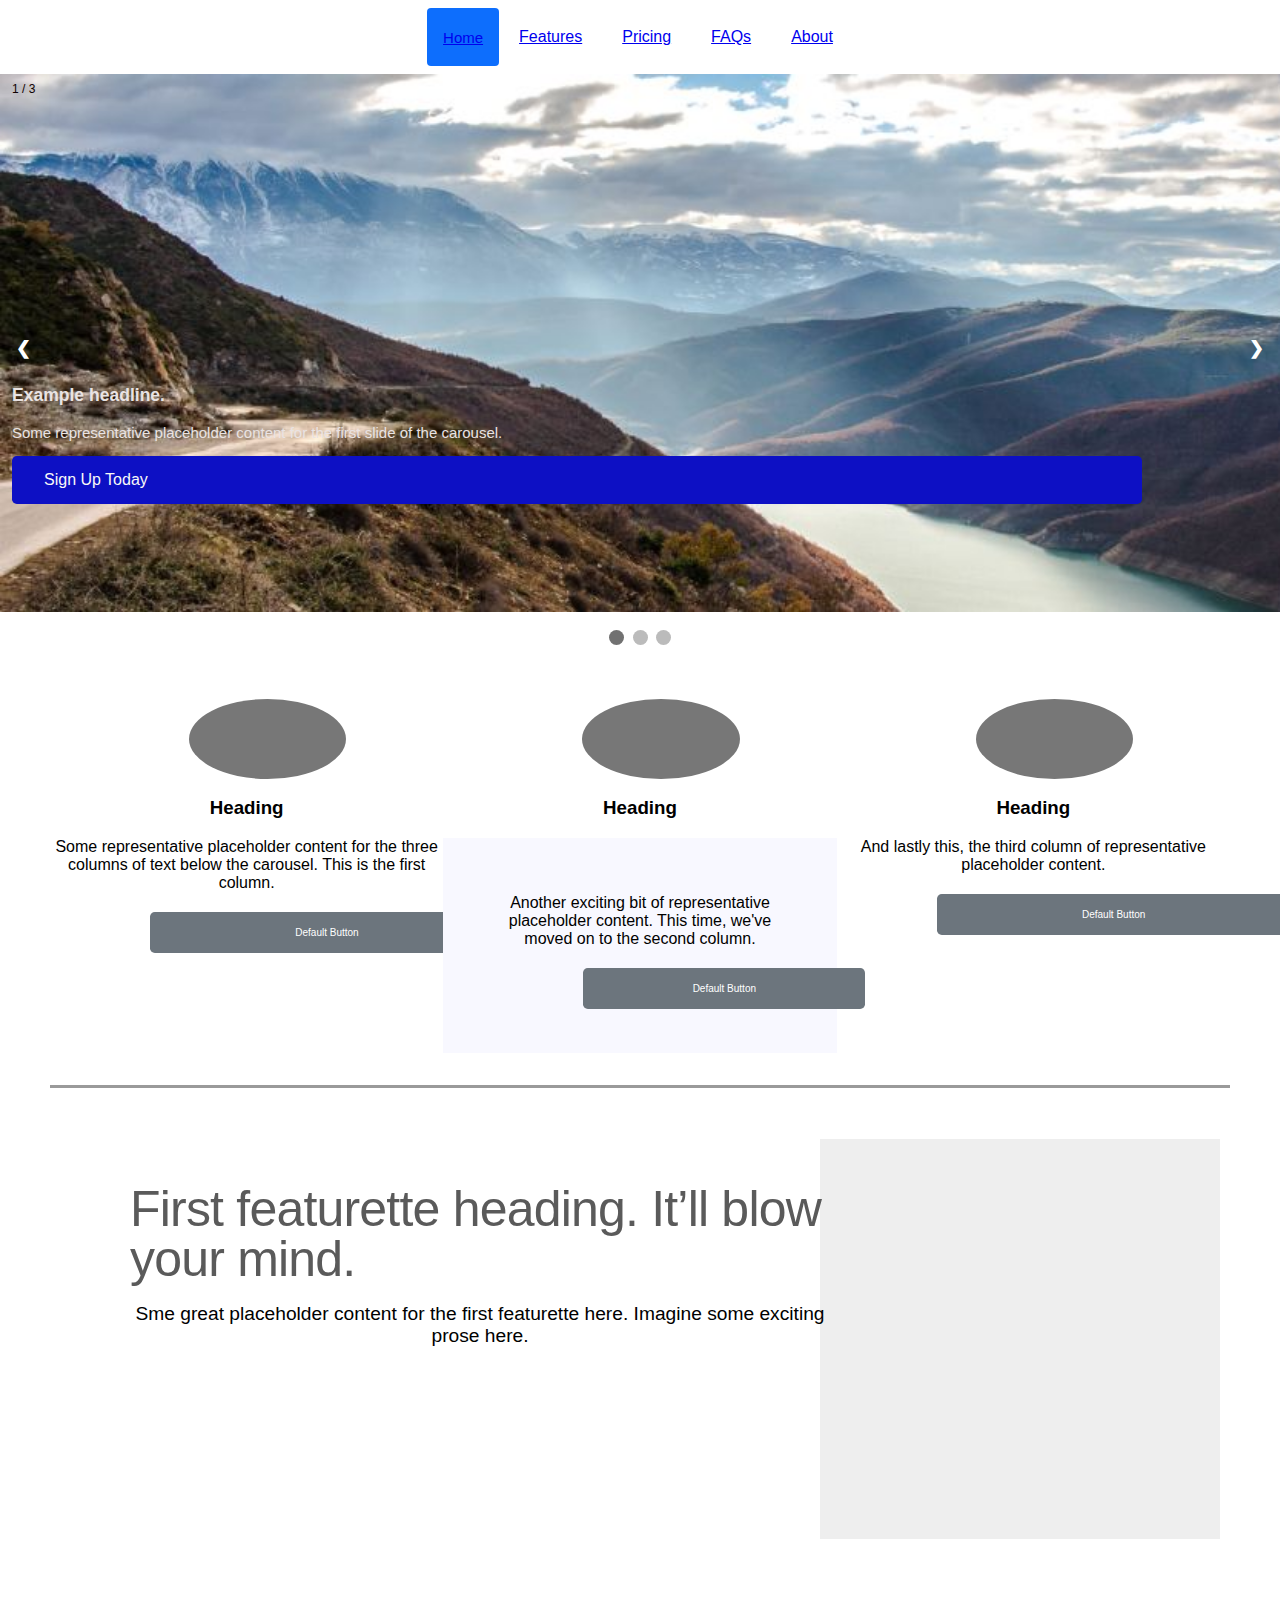
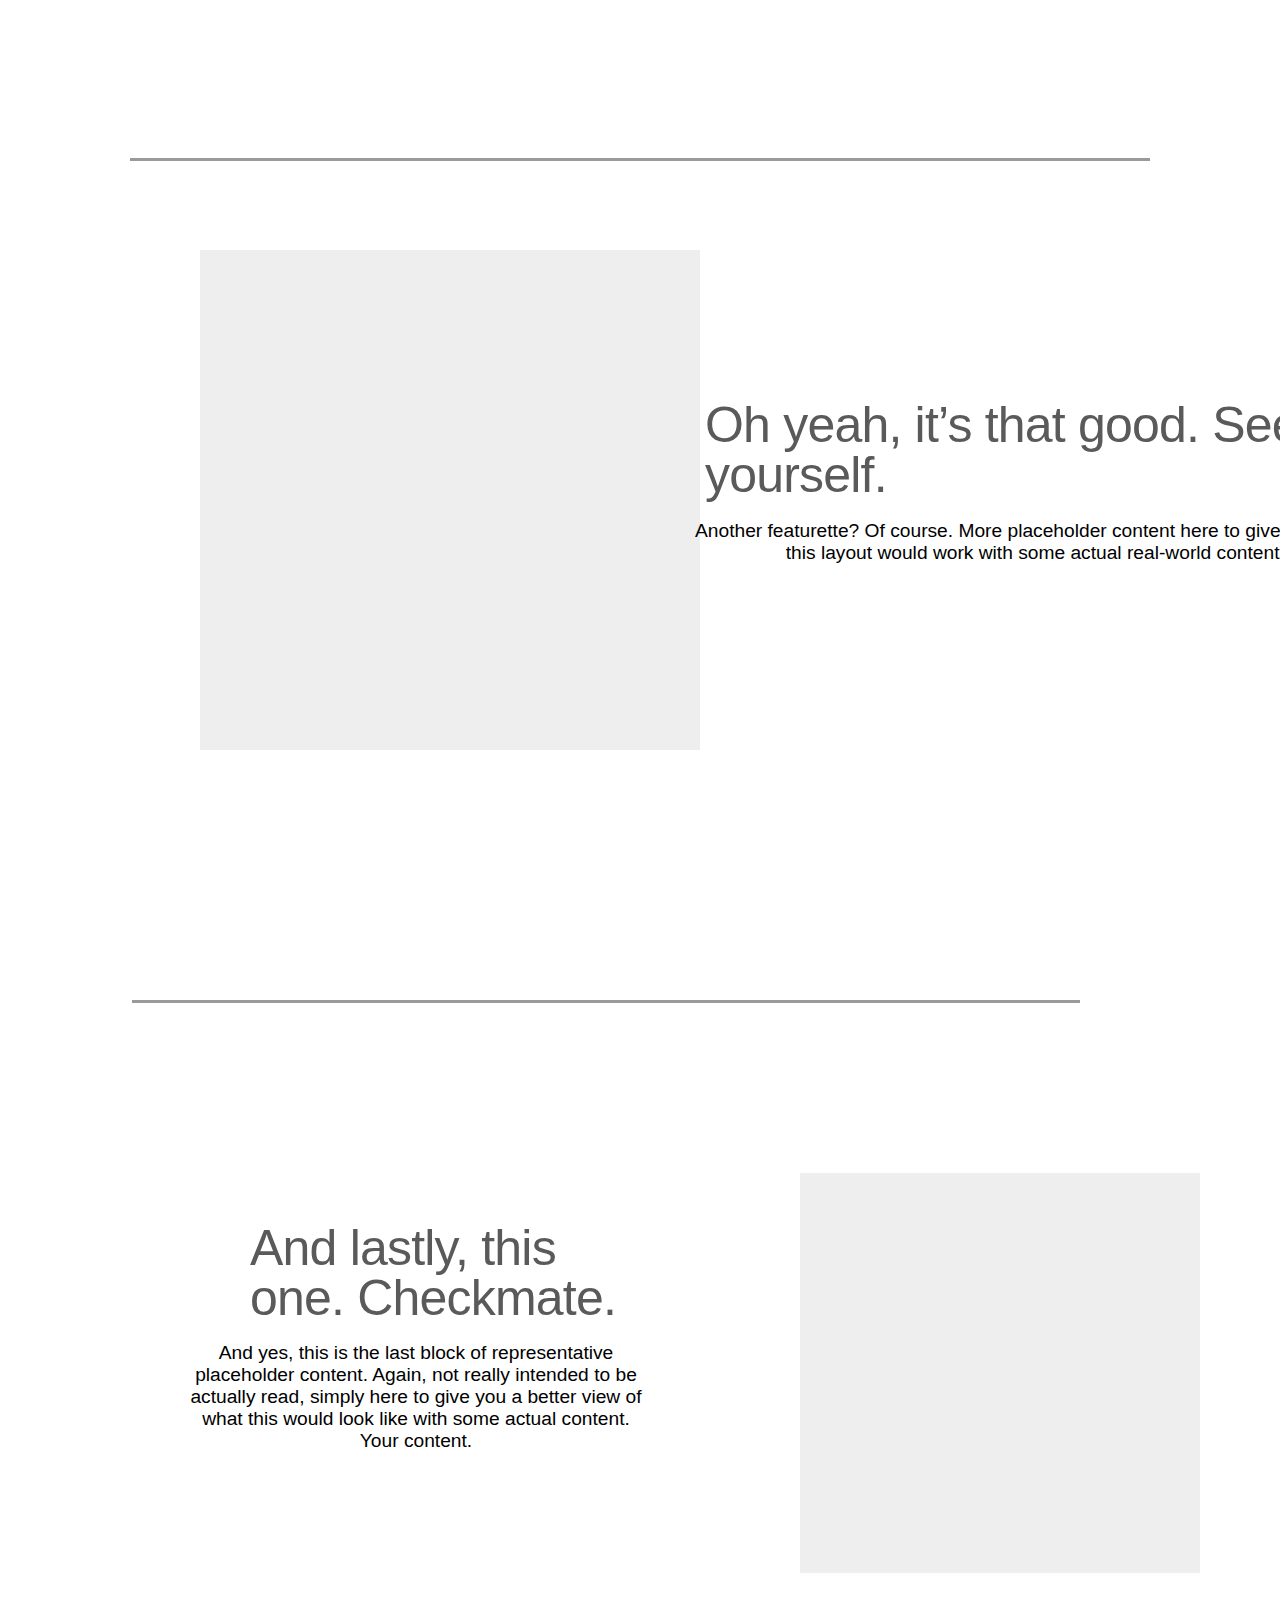
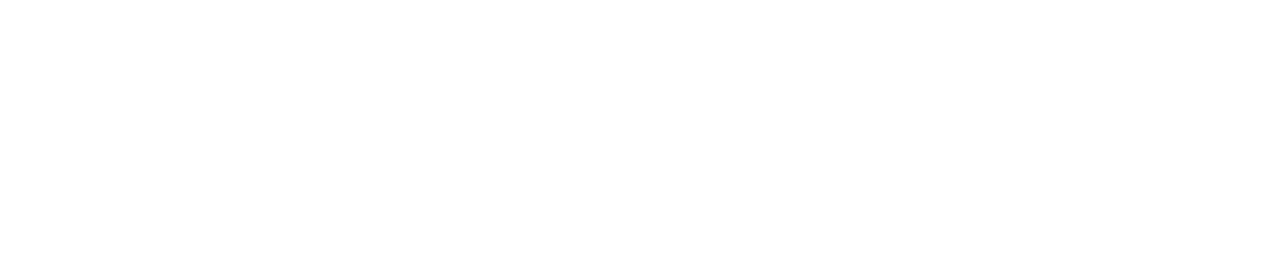
<file: index.html>
<html lang="en">
  <head>
    <meta charset="UTF-8" />
    <meta http-equiv="X-UA-Compatible" content="IE=edge" />
    <meta name="viewport" content="width=device-width, initial-scale=1.0" />
    <link rel="stylesheet" type="text/css" href="./style.css" />
    <title>Document</title>
  </head>
  <body>
    <div class="flex-containerheader headerhome">
      <header class="headerhome">
      <button class="headerhome buttonhome"><a href="#">Home</a></button>
      <div class="headerhome"><a href="#">Features</a></div>
      <div class="headerhome"><a href="pricing.html">Pricing</a></div>
      <div class="headerhome"><a href="#">FAQs</a></div>
      <div class="headerhome"><a href="#">About</a></div>
      </header>
      </div>
  
    <div class="slideshow-container">
      <div class="mySlides fade">
        <div class="numbertext">1 / 3</div>
        <img src="./assets/img/img_mountains_wide.jpg" style="width: 120%">
        <div class="text"><h3>Example headline.</h3>
          <p>Some representative placeholder content for the first slide of the carousel.</p>
          <button class="tombol">Sign Up Today</button>
        </div>
      </div>
      
      <div class="mySlides fade">
        <div class="numbertext">2 / 3</div>
        <img src="./assets/img/img_nature_wide.jpg" style="width:120%">
        <div class="textsecond"><h3>Another example headline.</h3>
          <p>Some representative placeholder content for the second slide of the carousel.</p>
        <button class="tomboltwo">Learn More</button>
      </div>
      </div>
      
      
      <div class="mySlides fade">
        <div class="numbertext">3 / 3</div>
        <img src="./assets/img/img_lights_wide.jpg" style="width:120%">
        <div class="textthree">Some representative placeholder content for the third slide of this carousel.
        </div>
        <button class="tombolthree">Browse Gallery</button>
      </div>
      
      <a class="prev" onclick="plusSlides(-1)">&#10094;</a>
      <a class="next" onclick="plusSlides(1)">&#10095;</a>
      
      </div>
      <br>
      
      <div style="text-align:center">
        <span class="dot" onclick="currentSlide(1)"></span> 
        <span class="dot" onclick="currentSlide(2)"></span> 
        <span class="dot" onclick="currentSlide(3)"></span> 
      </div>
      
    <div class="wrapper-some">  

    <div class="row">
      <div class="cardHeading">
        <div class="round-circle"></div>
        <h3>Heading</h3>
        <p> Some representative placeholder content for the three columns of text below the carousel. This is the first column.</p>
        <button class="button">Default Button</button>
      </div>
      <div class="cardHeading">
        <div class="round-circle"></div>
        <h3>Heading</h3>
        <div class ="p">
        <p>Another exciting bit of representative placeholder content. This time, we've moved on to the second column.</p>
        <button class="button">Default Button</button>
      </div>
      </div>
      <div class="cardHeading">
        <div class="round-circle"></div>
        <h3>Heading</h3>
        <p>And lastly this, the third column of representative placeholder content.</p>
        <button class="button">Default Button</button>
      </div>
    </div>

    <p class="inset"></p>
    <div class="wrapper-heading">
      <div class="wrapper-headingText">
        <h2>First featurette heading. It’ll blow your mind.</h2>
        <p>
          Sme great placeholder content for the first featurette here. Imagine
          some exciting prose here.
        </p>
      </div>
      <div class="cardImageheading" />
    </div>

    <p class="inset"></p>
    
    <div class="wrapper-good">
      <div class="cardImagegood" />
      <div class="wrapper-goodText">
        <h2>Oh yeah, it’s that good. See for yourself.</h2>
        <p>
          Another featurette? Of course. More placeholder content here to give
          you an idea of how this layout would work with some actual real-world
          content in place.
        </p>
      </div>
    </div>

    <p class="inset"></p>
    <div class="wrapper-lastly">
      <div class="wrapper-lastlyText">
        <h2>And lastly, this one. Checkmate.</h2>
        <p>And yes, this is the last block of representative placeholder content. Again, not really intended to be actually read, simply here to give you a better view of what this would look like with some actual content. Your content.
        </p>
      </div>
      <div class="cardImagelastly" />
    </div>
    </div>
    
<script>
  var slideIndex = 1;
  showSlides(slideIndex);
  
  function plusSlides(n) {
    showSlides(slideIndex += n);
  }
  
  function currentSlide(n) {
    showSlides(slideIndex = n);
  }
  
  function showSlides(n) {
    var i;
    var slides = document.getElementsByClassName("mySlides");
    var dots = document.getElementsByClassName("dot");
    if (n > slides.length) {slideIndex = 1}    
    if (n < 1) {slideIndex = slides.length}
    for (i = 0; i < slides.length; i++) {
        slides[i].style.display = "none";  
    }
    for (i = 0; i < dots.length; i++) {
        dots[i].className = dots[i].className.replace(" active", "");
    }
    slides[slideIndex-1].style.display = "block";  
    dots[slideIndex-1].className += " active";
  }
  </script>
  </body>
</html>
</file>
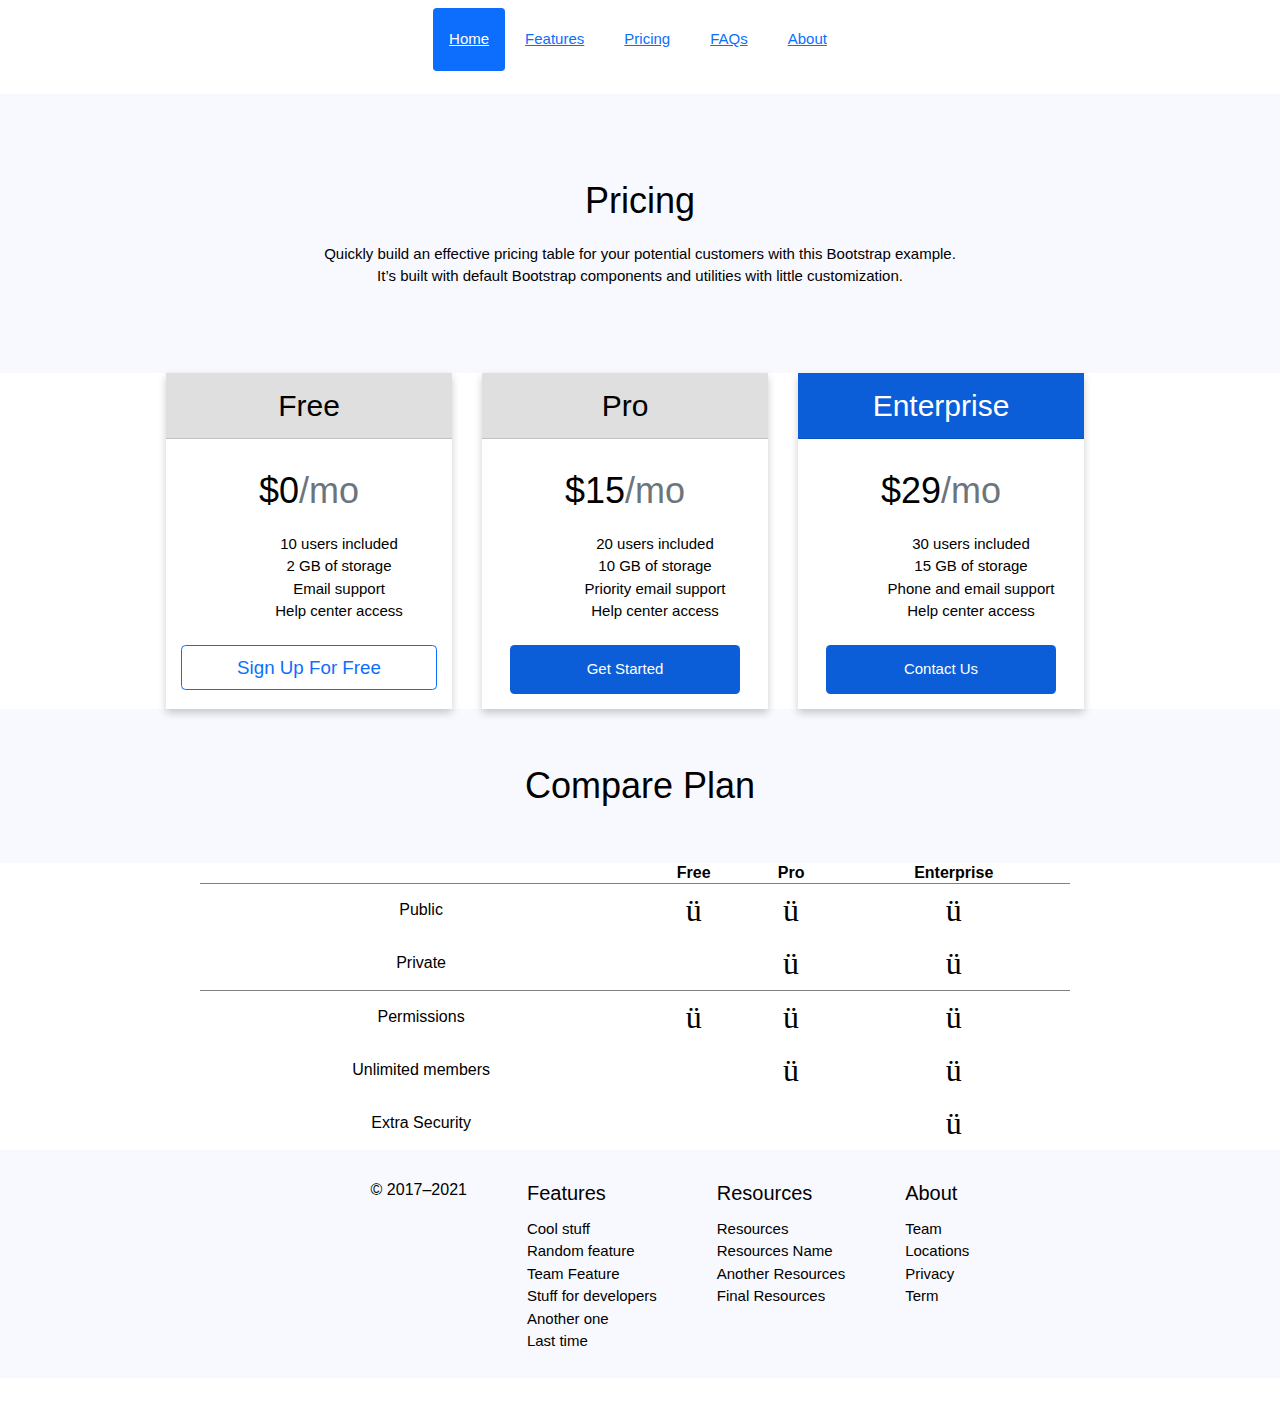
<file: pricing.html>
<html lang="en">

<head>
  <meta charset="UTF-8" />
  <meta http-equiv="X-UA-Compatible" content="IE=edge" />
  <link rel="stylesheet" type="text/css" href="./style.css" />
  <link rel="stylesheet" type="text/css" href="./style.table.css" />
  <link rel="stylesheet" href="https://www.w3schools.com/w3css/4/w3.css"/>
  <title>Pricing</title>
</head>

<body>
  <div class="flex-containerheader headerhome">
    <header class="headerhome">
    <button class="headerhome buttonhome"><a href="#">Home</a></button>
    <div class="headerhome"><a href="#">Features</a></div>
    <div class="headerhome"><a href="index.html">Pricing</a></div>
    <div class="headerhome"><a href="#">FAQs</a></div>
    <div class="headerhome"><a href="#">About</a></div>
    </header>
    </div>
    
  <p class="line"></p>
  <div class="p">
    <div class="pricing-header p-3 mx-auto text-center">
      <h1>Pricing</h1>
      <p>Quickly build an effective pricing table for your potential customers with this Bootstrap example. It’s built
        with default Bootstrap components and utilities with little customization.</p>
    </div>
  </div>


  <div class="flex-container">
    <div class="card">
      <div class="card-header py-3">
        <h2>Free</h2>
      </div>
      <div class="card-body">
        <h1>$0<span style="color:#6c757d">/mo</h1></span>
        <ul class="list-unstyled mt-3 mb-4">
          <li>10 users included</li>
          <li>2 GB of storage</li>
          <li>Email support</li>
          <li>Help center access</li>
        </ul>
        <button type="buttonup" class="w-100 btn btn-lg btn-outline-primary">Sign Up For Free</button>
      </div>
    </div>

    <div class="card">
      <div class="card-header py-3">
        <h2>Pro</h2>
      </div>
      <div class="card-body">
        <h1>$15<span style="color:#6c757d">/mo</h1></span>
        <ul class="list-unstyled mt-3 mb-4">
          <li>20 users included</li>
          <li>10 GB of storage</li>
          <li>Priority email support</li>
          <li>Help center access</li>
        </ul>
        <button>Get Started</button>
      </div>
    </div>

    <div class="card">
      <div class="card-header py-3" style="background-color:#0b5ed7;">
        <h2> <span style="color: #FFFF">Enterprise</span></h2>
      </div>
      <div class="card-body">
        <h1>$29<span style="color: #6c757d">/mo</h1></span>
        <ul class="list-unstyled mt-3 mb-4">
          <li>30 users included</li>
          <li>15 GB of storage</li>
          <li>Phone and email support</li>
          <li>Help center access</li>
        </ul>
        <button>Contact Us</button>
      </div>
    </div>
  </div>

  <div class="Plan">
    <h1>Compare Plan</h1>
  </div>


  <table>
    <tr>
      <th></th>
      <th>Free</th>
      <th>Pro</th>
      <th>Enterprise</th>

    </tr>
    <tr class="border";>
      <td >Public</td>
      <td style="font-family: wingdings; font-size: 200%;">&#252;</td>
      <td style="font-family: wingdings; font-size: 200%;">&#252;</td>
      <td style="font-family: wingdings; font-size: 200%;">&#252;</td>
    </tr>
    <tr class="bordertwo">
      <td>Private</td>
      <td</td>
      <td></td>
      <td style="font-family: wingdings; font-size: 200%;">&#252;</td>
      <td style="font-family: wingdings; font-size: 200%;">&#252;</td>
    </tr>
    <tr>
      <td>Permissions</td>
      <td style="font-family: wingdings; font-size: 200%;">&#252;</td>
      <td style="font-family: wingdings; font-size: 200%;">&#252;</td>
      <td style="font-family: wingdings; font-size: 200%;">&#252;</td>
    </tr>
    <tr>
      <td>Unlimited members</td>
      <td></td>
      <td style="font-family: wingdings; font-size: 200%;">&#252;</td>
      <td style="font-family: wingdings; font-size: 200%;">&#252;</td>
    </tr>
    <tr>
      <td>Extra Security</td>
      <td</td>
      <td></td>
      <td></td>
      <td style="font-family: wingdings; font-size: 200%;">&#252;</td>
    </tr>
  </table>

  <footer>
    <div class="footer flex-container">
      <ul class="list-unstyled mt-3 mb-4">
      <li><h6>© 2017–2021</h6></li>
      </ul>
      
  <ul class="list-unstyled mt-3 mb-4">
    <li><h4>Features</h4></li>
    <li>Cool stuff</li>
    <li>Random feature</li>
    <li>Team Feature</li>
    <li>Stuff for developers</li>
    <li>Another one</li>
    <li>Last time</li>
  </ul>
  <ul class="list-unstyled mt-3 mb-4">
    <li><h4>Resources</h4></li>
    <li>Resources</li>
    <li>Resources Name</li>
    <li>Another Resources</li>
    <li>Final Resources</li>
  </ul>
  <ul class="list-unstyled mt-3 mb-4">
    <li><h4>About</h4></li>
    <li>Team</li>
    <li>Locations</li>
    <li>Privacy</li>
    <li>Term</li>
  </ul>
  </div>
  </footer>
</body>
</html>
</file>
<file: style.css>
.flex-containerheader{
  /* flex-direction: flow; */
  display: flex;
  text-align: center;
  justify-content: center!important;                              
  margin: -32px;
}

.headerhome{
  padding: 20px;
  display: flex;
  color: #0d6efd;
  justify-content: center;
}
.header{
  padding: 20px;
  display: flex;
  color: #0d6efd;
  justify-content: center;
  margin-right: 800px;
}

.buttonhome {
  background-color: #0d6efd;
  border: none;
  color: white;
  padding: 8px 16px;
  text-align: center;
  text-decoration: none;
  display: inline-block;
  font-size: 15px;
  cursor: pointer;
  border-radius: .25rem;
}

.card {
    width: 286px;
    box-shadow: 0 4px 8px 0 rgba(0, 0, 0, 0.2);
    max-width: 350px;
    /* margin: auto; */
    text-align: center;
    font-family: arial;
    background-color: white;
    position: relative;
    display: flex;
    flex-direction: column;
    margin-right: 30px;
}
.flex-container{
  /* flex-direction: flow; */
  display: flex;
  text-align: center;
  justify-content: center;
}

.w-100 {
    width: 100%!important;
}
.btn-group-lg>.btn, .btn-lg {
  padding: .5rem 1rem;
  font-size: 1.25rem;
  border-radius: .3rem;
}
.btn:hover {
  color: #212529;
}
.btn-outline-primary {
  color: #0d6efd;
  border-color: white;
}

.btn-outline-primary:hover {
  color: white;
  border-color: #0d6efd;
  background-color:  #0d6efd!important
}

.btn {
  display: inline-block;
  font-weight: 400;
  line-height: 1.5;
  text-align: center;
  text-decoration: none;
  vertical-align: middle;
  -moz-user-select: none;
  user-select: none;
  background-color: transparent;
  border: 1px solid  #0d6efd;
  transition: color .15s ease-in-out,background-color .15s ease-in-out,border-color .15s ease-in-out,box-shadow .15s ease-in-out;
}
button {
  border: none;
  outline: 0;
  display: inline-block;
  padding: 13px;
  color: white;
  background-color: #0b5ed7;
  text-align: center;
  cursor: pointer;
  width: 90%;
  font-size: 18px;
  border-radius: .3rem;
}
button:hover, a:hover {
  opacity: 0.7;
}
.p {
   text-align: center;
    align: justify;
    color: black;
    padding: 40px;
    background-color: ghostwhite;
}

.plan{
  text-align: center;
  align: justify;
  color: black;
  padding: 40px;
  background-color: ghostwhite;
}
.card-header{
  padding: .5rem 0rem;
  margin-bottom: 0px;
  background-color: rgba(0,0,0,.125);
  border-bottom: 1px solid rgba(0,0,0,.125);

}
.card-body{
  flex: 1 1 auto;
  padding: 1rem 1rem;
}
.py-3{
  padding-top: 0rem!important;
    padding-bottom: 0rem!important;
}

.list-unstyled {
  padding-left: 60px;
  list-style: none;
}

.mt-3 {
  margin-top: 1rem!important;
}

.mb-4 {
  margin-bottom: 1.5rem!important;
}
.p-3{
padding: 2rem;
}
.mx-auto{
  margin-right: auto;
  margin-left: auto;
}
.pricing-header{
max-width: 700px;
}


* {box-sizing: border-box}
body {font-family: Verdana, sans-serif; margin:0}
.mySlides {display: none}
img {vertical-align: middle;}

/* Slideshow container */
.slideshow-container {
  max-width: 1292px;
  position: relative;
  margin: auto;
}

/* Next & previous buttons */
.prev, .next {
  cursor: pointer;
  position: absolute;
  top: 50%;
  width: auto;
  padding: 16px;
  margin-top: -22px;
  color: white;
  font-weight: bold;
  font-size: 18px;
  transition: 0.6s ease;
  border-radius: 0 3px 3px 0;
  user-select: none;
}

/* Position the "next button" to the right */
.next {
  right: 0;
  border-radius: 3px 0 0 3px;
}

/* On hover, add a black background color with a little bit see-through */
.prev:hover, .next:hover {
  background-color: rgba(0,0,0,0.8);
}

/* Caption text */
.text {
  color: #e9e3e3;
  font-size: 15px;
  padding: 8px 12px;
  position: absolute;
  bottom: 100px;
  width: 100%;
  text-align: left;
}

.textsecond {
    color: #ece4e6;
    font-size: 15px;
    padding: 8px 12px;
    bottom: 50px;
    top: 220px;
    width: 110%;
    text-align: center;
    margin-top: -155px;
  }

  .textthree {
    color: #f8f5f5;
    font-size: 15px;
    padding: 8px 12px;
    position: absolute;
    bottom: 30px;
    top: 300px;
    width: 100%;
    text-align: right;
  }

  .tombol {
    background-color: #0d10c4; /* Green */
    border: none;
    color: rgb(248, 248, 248);
    padding: 15px 32px;
    text-align: left;
    text-decoration: none;
    display: inline-block;
    font-size: 16px;
    top: -200px;
    cursor: pointer;
  }

  .tomboltwo {
    background-color: #092c9e; /* Green */
    border: none;
    color: white;
    padding: 15px 32px;
    text-align: center;
    text-decoration: none;
    display: inline-block;
    font-size: 16px;
    margin: -10x 470px;
    cursor: pointer;
  }

  .tombolthree {
    background-color: #092c9e; /* Green */
    border: none;
    color: white;
    padding: 15px 32px;
    text-align: right;
    text-decoration: none;
    display: inline-block;
    font-size: 16px;
    margin: -200px 1111px;
    cursor: pointer;
  }

/* Number text (1/3 etc) */
.numbertext {
  color: #0f0202;
  font-size: 12px;
  padding: 8px 12px;
  position: absolute;
  top: 0;
}

/* The dots/bullets/indicators */
.dot {
  cursor: pointer;
  height: 15px;
  width: 15px;
  margin: 0 2px;
  background-color: #bbb;
  border-radius: 50%;
  display: inline-block;
  transition: background-color 0.6s ease;
}

.active, .dot:hover {
  background-color: #717171;
}

/* Fading animation */
.fade {
  -webkit-animation-name: fade;
  -webkit-animation-duration: 1.5s;
  animation-name: fade;
  animation-duration: 1.5s;
}

@-webkit-keyframes fade {
  from {opacity: .4} 
  to {opacity: 1}
}

@keyframes fade {
  from {opacity: .4} 
  to {opacity: 1}
}

/* On smaller screens, decrease text size */
@media only screen and (max-width: 300px) {
  .prev, .next,.text {font-size: 11px}
}


.row {
  display: flex;
  justify-content: center;
}

.round-circle {
    border-radius: 50%;
    width: 40%;
    height: 80px;
    margin-left: 139px;
    background-color: rgb(119, 119, 119);
}

.cardHeading {
    margin-bottom: 1rem;
    text-align: center;
    flex: 0 0 auto;
    width: 33.33333333%;
}

.button {
    color: #fff;
    background-color: #6c757d;
    border-color: #6c757d;
    border: none;
    color: white;
    padding: 15px 32px;
    text-align: center;
    text-decoration: none;
    display: inline-block;
    font-size: 10px;
    margin: 4px 2px;
    cursor: pointer;
    margin-left: 100px;
}
.wrapper-some {
    padding: 50px;
}

.wrapper-some h2 {
    color: #5a5a5a;
    font-weight: 40;
    font-size: 5px;
    letter-spacing: -.05rem;
    line-height: 5;
    margin: 0px;
}

.wrapper-some p {
    font-size: 0, 1rem;
    font-weight: 50;
    margin-bottom: 0, 1rem;
    text-align: center;

}

.wrapper-someText {
    height: 100px;
    width: 100px;
    margin-top: 0;
    margin-bottom: .5rem;
    font-weight: 500;
    line-height: 1.2;
}


.wrapper-heading {
    padding: 80px;
}

.wrapper-heading h2 {
    color: #5a5a5a;
    font-weight: 400;
    font-size: 50px;
    letter-spacing: -.05rem;
    line-height: 1;
    margin: 0px;
}

.wrapper-heading p {
    font-size: 1.20rem;
    font-weight: 250;
}

.wrapper-headingText {
    height: 555px;
    width: 700px;
}

.cardImageheading {
    background-color: rgb(238, 238, 238);
    height: 400px;
    width: 400px;
    float: right;
    margin-top: -600px;
    margin-right: -70px;
}

.wrapper-good {
    padding: 70px;
}

p.inset {
    border-top: inset;
}

.wrapper-goodText {
    height: 555px;
    width: 700px;
    margin-left: 555px;
}

.wrapper-good h2 {
    color: #5a5a5a;
    font-weight: 250;
    font-size: 50px;
    letter-spacing: -.05rem;
    line-height: 1;
    padding-top: 150px;
    margin-left: -50px;
}

.wrapper-good p {
    font-size: 1.20rem;
    font-weight: 500;
    margin-left: -68px;
}

.cardImagegood {
    background-color: rgb(238, 238, 238);
    height: 500px;
    width: 500px;
    margin-bottom: 250px;
}


.wrapper-lastly {
    padding: 50px;
}

p.inset {
    border-top: inset;
}

.wrapper-lastly h2 {
    color: #5a5a5a;
    font-weight: 400;
    font-size: 50px;
    letter-spacing: -0,5rem;
    line-height: 1;
    margin: 0px;
}

.wrapper-lastly p {
    font-size: 0,5rem;
    font-weight: 250;
}

.wrapper-lastlyText {
    height: 500px;
    width: 400px;
}

.cardImagelastly {
    background-color: rgb(238, 238, 238);
    height: 400px;
    width: 400px;
    float: right;
    margin-top: -400px;
    margin-right: -170px;
}
  
.footer {
  text-align: left;
  padding: 3px;
  background-color: ghostwhite;
  color: black;
  justify-content: center;
}
</file>
<file: style.table.css>
table,
  td,
  th {
    border-left-style: none;
    border-right-style: none;
    border-top-style: none;
    border-right-width: none;
  }

  table {
    border-collapse: collapse;
    width: 68%;
    border-style:inherit;
    margin-left: 200px;

  }

  .border{
    border-style: solid;
    border-width: 1px;
    border-bottom-width: 0px;
    border-right-width: 0px;
    border-left-width: 0px;
  }
  .bordertwo{
    border-style: solid;
  border-width: 1px 1px; /* 20px top and bottom, 5px on the sides */
  border-top-width: 0px;
  border-right-width: 0px!important;
  border-left-width: 0px;
  text-align: center;
  }
  td {
    text-align: left;
    text-align: center;
    padding: 8px;
  }
</file>
